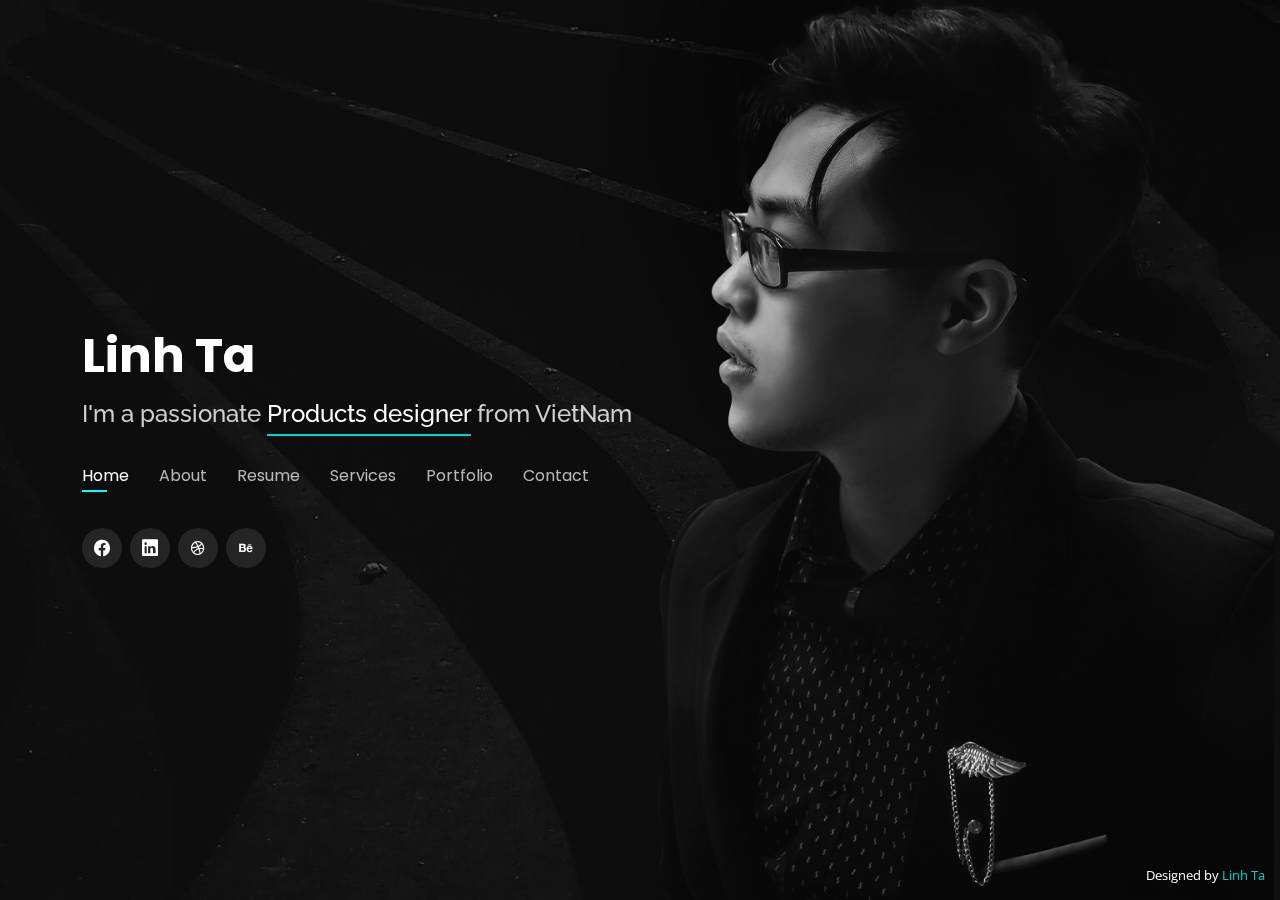
<file: index.html>
<!DOCTYPE html>
<html lang="en">

<head>
  <meta charset="utf-8">
  <meta content="width=device-width, initial-scale=1.0" name="viewport">

  <title>LINH TA</title>
  <meta content="" name="description">
  <meta content="" name="keywords">

  <!-- Favicons -->
  <link href="assets/img/favicon.png" rel="icon">
  <link href="assets/img/apple-touch-icon.png" rel="apple-touch-icon">

  <!-- Google Fonts -->
  <link href="https://fonts.googleapis.com/css?family=Open+Sans:300,300i,400,400i,600,600i,700,700i|Raleway:300,300i,400,400i,500,500i,600,600i,700,700i|Poppins:300,300i,400,400i,500,500i,600,600i,700,700i" rel="stylesheet">

  <!-- Vendor CSS Files -->
  <link href="assets/vendor/bootstrap/css/bootstrap.min.css" rel="stylesheet">
  <link href="assets/vendor/bootstrap-icons/bootstrap-icons.css" rel="stylesheet">
  <link href="assets/vendor/boxicons/css/boxicons.min.css" rel="stylesheet">
  <link href="assets/vendor/glightbox/css/glightbox.min.css" rel="stylesheet">
  <link href="assets/vendor/remixicon/remixicon.css" rel="stylesheet">
  <link href="assets/vendor/swiper/swiper-bundle.min.css" rel="stylesheet">
	<!-- Welcome to LinhTa's Website-->

  <!--  Main CSS File -->
  <link href="assets/css/style.css" rel="stylesheet">
</head>

<body>

  <!-- ======= Header ======= -->
  <header id="header">
    <div class="container">

      <h1><a href="index.html">Linh Ta</a></h1>
      <!-- Uncomment below if you prefer to use an image logo -->
      <!-- <a href="index.html" class="mr-auto"><img src="assets/img/logo.png" alt="" class="img-fluid"></a> -->
      <h2>I'm a passionate <span>Products designer</span> from VietNam</h2>

      <nav id="navbar" class="navbar">
        <ul>
          <li><a class="nav-link active" href="#header">Home</a></li>
          <li><a class="nav-link" href="#about">About</a></li>
          <li><a class="nav-link" href="#resume">Resume</a></li>
          <li><a class="nav-link" href="#services">Services</a></li>
          <li><a class="nav-link" href="#portfolio">Portfolio</a></li>
          <li><a class="nav-link" href="#contact">Contact</a></li>
        </ul>
        <i class="bi bi-list mobile-nav-toggle"></i>
      </nav><!-- .navbar -->

      <div class="social-links">
        <a href="https://www.facebook.com/profile.php?id=100010198898287" class="facebook"><i class="bi bi-facebook"></i></a>
        <a href="https://www.linkedin.com/in/t%E1%BA%A1-linh-2b8285190/" class="linkedin"><i class="bi bi-linkedin"></i></a>
        <a href="https://dribbble.com/TLih" class="dribbble"><i class="bx bxl-dribbble"></i></a>
		    <a href="https://www.behance.net/tnglinht" class="behance"><i class="bx bxl-behance"></i></a>
      </div>

    </div>
  </header><!-- End Header -->

  <!-- ======= About Section ======= -->
  <section id="about" class="about">

    <!-- ======= About Me ======= -->
    <div class="about-me container">

      <div class="section-title">
        <h2>About</h2>
        <p>Learn more about me</p>
      </div>

      <div class="row">
        <div class="col-lg-4" data-aos="fade-right">
          <img src="assets/img/me.jpg" class="img-fluid" alt="">
        </div>
        <div class="col-lg-8 pt-4 pt-lg-0 content" data-aos="fade-left">
          <h3>UI/UX &amp; Graphic Designer</h3>
          <p class="fst-italic">
            Hi, I'm Linh Ta. Currently I am a Product Designer and Freelance UI Designer has more than 4 years of experience. Although, I had graduated in Automotive Engineering from Hanoi University of Science and Technology, my real passion is to experience and discover more beauty in life. Therefore I decided to pursue my passion in the field of design.
          </p>
          <div class="row">
            <div class="col-lg-6">
              <ul>
                <li><i class="bi bi-chevron-right"></i> <strong>Date Of Birth:</strong> <span>24 Jan, 1996</span></li>
                <li><i class="bi bi-chevron-right"></i> <strong>Website:</strong> <span>www.behance.net/tnglinht</span></li>
                <li><i class="bi bi-chevron-right"></i> <strong>Phone:</strong> <span>+84 339 592 746</span></li>
                <li><i class="bi bi-chevron-right"></i> <strong>City:</strong> <span>Ha Noi, Viet Nam</span></li>
              </ul>
            </div>
            <div class="col-lg-6">
              <ul>
                <li><i class="bi bi-chevron-right"></i> <strong>Gender:</strong> <span>Male</span></li>
                <li><i class="bi bi-chevron-right"></i> <strong>Degree:</strong> <span>Middle</span></li>
                <li><i class="bi bi-chevron-right"></i> <strong>Email:</strong> <span>tunglinhlinhtinh50@gmail.com</span></li>
                <li><i class="bi bi-chevron-right"></i> <strong>Freelance:</strong> <span>Available</span></li>
              </ul>
            </div>
          </div>
          <p>
            I used to work as a freelancer and participated in various large and small advertising agencies.
          </p>
        </div>
      </div>

    </div><!-- End About Me -->

    <!-- ======= Counts ======= -->
    <div class="counts container">

      <div class="row">

        <div class="col-lg-3 col-md-6">
          <div class="count-box">
            <i class="bi bi-emoji-smile"></i>
            <span data-purecounter-start="0" data-purecounter-end="86" data-purecounter-duration="1" class="purecounter"></span>
            <p>Happy Clients</p>
          </div>
        </div>

        <div class="col-lg-3 col-md-6 mt-5 mt-md-0">
          <div class="count-box">
            <i class="bi bi-journal-richtext"></i>
            <span data-purecounter-start="0" data-purecounter-end="126" data-purecounter-duration="1" class="purecounter"></span>
            <p>Projects</p>
          </div>
        </div>

        <div class="col-lg-3 col-md-6 mt-5 mt-lg-0">
          <div class="count-box">
            <i class="bi bi-headset"></i>
            <span data-purecounter-start="0" data-purecounter-end="853" data-purecounter-duration="1" class="purecounter"></span>
            <p>Hours Of Support</p>
          </div>
        </div>

        <div class="col-lg-3 col-md-6 mt-5 mt-lg-0">
          <div class="count-box">
            <i class="bi bi-award"></i>
            <span data-purecounter-start="0" data-purecounter-end="2" data-purecounter-duration="1" class="purecounter"></span>
            <p>Awards</p>
          </div>
        </div>

      </div>

    </div><!-- End Counts -->

    <!-- ======= Skills  ======= -->
    <div class="skills container">

      <div class="section-title">
        <h2>Skills</h2>
      </div>

      <div class="row skills-content">

        <div class="col-lg-6">

          <div class="progress">
            <span class="skill">PHOTOSHOP <i class="val">95%</i></span>
            <div class="progress-bar-wrap">
              <div class="progress-bar" role="progressbar" aria-valuenow="95" aria-valuemin="0" aria-valuemax="100"></div>
            </div>
          </div>

          <div class="progress">
            <span class="skill">ADOBE ILLUSTRATOR <i class="val">85%</i></span>
            <div class="progress-bar-wrap">
              <div class="progress-bar" role="progressbar" aria-valuenow="85" aria-valuemin="0" aria-valuemax="100"></div>
            </div>
          </div>

          <div class="progress">
            <span class="skill">DIGITAL PAINTING <i class="val">40%</i></span>
            <div class="progress-bar-wrap">
              <div class="progress-bar" role="progressbar" aria-valuenow="40" aria-valuemin="0" aria-valuemax="100"></div>
            </div>
          </div>
          <div class="progress">
            <span class="skill">FIGMA <i class="val">90%</i></span>
            <div class="progress-bar-wrap">
              <div class="progress-bar" role="progressbar" aria-valuenow="90" aria-valuemin="0" aria-valuemax="100"></div>
            </div>
          </div>
        </div>

        <div class="col-lg-6">

          <div class="progress">
            <span class="skill">HTML <i class="val">80%</i></span>
            <div class="progress-bar-wrap">
              <div class="progress-bar" role="progressbar" aria-valuenow="80" aria-valuemin="0" aria-valuemax="100"></div>
            </div>
          </div>

          <div class="progress">
            <span class="skill">CSS3 <i class="val">60%</i></span>
            <div class="progress-bar-wrap">
              <div class="progress-bar" role="progressbar" aria-valuenow="60" aria-valuemin="0" aria-valuemax="100"></div>
            </div>
          </div>

          <div class="progress">
            <span class="skill">JAVASCRIPT <i class="val">40%</i></span>
            <div class="progress-bar-wrap">
              <div class="progress-bar" role="progressbar" aria-valuenow="40" aria-valuemin="0" aria-valuemax="100"></div>
            </div>
          </div>
          <div class="progress">
            <span class="skill">LOGIC <i class="val">60%</i></span>
            <div class="progress-bar-wrap">
              <div class="progress-bar" role="progressbar" aria-valuenow="60" aria-valuemin="0" aria-valuemax="100"></div>
            </div>
          </div>
        </div>

      </div>

    </div><!-- End Skills -->

    <!-- ======= Interests ======= -->
    <div class="interests container">

      <div class="section-title">
        <h2>Interests</h2>
      </div>

      <div class="row">
        <div class="col-lg-3 col-md-4">
          <div class="icon-box">
            <i class="ri-store-line" style="color: #ffbb2c;"></i>
            <h3>Online Shopping</h3>
          </div>
        </div>
        <div class="col-lg-3 col-md-4 mt-4 mt-md-0">
          <div class="icon-box">
            <i class="ri-bar-chart-box-line" style="color: #5578ff;"></i>
            <h3>Stock</h3>
          </div>
        </div>
        <div class="col-lg-3 col-md-4 mt-4 mt-md-0">
          <div class="icon-box">
            <i class="ri-headphone-line" style="color: #e80368;"></i>
            <h3>Listen To Music</h3>
          </div>
        </div>
        <div class="col-lg-3 col-md-4 mt-4 mt-lg-0">
          <div class="icon-box">
            <i class="ri-book-open-line" style="color: #e361ff;"></i>
            <h3>Read Books</h3>
          </div>
        </div>
        <div class="col-lg-3 col-md-4 mt-4">
          <div class="icon-box">
            <i class="ri-camera-2-fill" style="color: #47aeff;"></i>
            <h3>Take A Photo</h3>
          </div>
        </div>
        <div class="col-lg-3 col-md-4 mt-4">
          <div class="icon-box">
            <i class="ri-tv-2-line" style="color: #ffa76e;"></i>
            <h3>Watch Movie</h3>
          </div>
        </div>
        <div class="col-lg-3 col-md-4 mt-4">
          <div class="icon-box">
            <i class="ri-brush-fill" style="color: #11dbcf;"></i>
            <h3>Painting</h3>
          </div>
        </div>
        <div class="col-lg-3 col-md-4 mt-4">
          <div class="icon-box">
            <i class="ri-gamepad-line" style="color: #4233ff;"></i>
            <h3>Game</h3>
          </div>
        </div>
        <div class="col-lg-3 col-md-4 mt-4">
          <div class="icon-box">
            <i class="ri-message-3-line" style="color: #b2904f;"></i>
            <h3>Chat</h3>
          </div>
        </div>
        <div class="col-lg-3 col-md-4 mt-4">
          <div class="icon-box">
            <i class="ri-suitcase-3-line" style="color: #b20969;"></i>
            <h3>Travel</h3>
          </div>
        </div>
        <div class="col-lg-3 col-md-4 mt-4">
          <div class="icon-box">
            <i class="ri-boxing-line" style="color: #ff5828;"></i>
            <h3>Boxing</h3>
          </div>
        </div>
        <div class="col-lg-3 col-md-4 mt-4">
          <div class="icon-box">
            <i class="ri-restaurant-line" style="color: #29cc61;"></i>
            <h3>Eat</h3>
          </div>
        </div>
      </div>

    </div><!-- End Interests -->

    <!-- ======= Testimonials ======= -->
    <div class="testimonials container">

      <div class="section-title">
        <h2>Testimonials</h2>
      </div>

      <div class="testimonials-slider swiper-container" data-aos="fade-up" data-aos-delay="100">
        <div class="swiper-wrapper">

          <div class="swiper-slide">
            <div class="testimonial-item">
              <p>
                <i class="bx bxs-quote-alt-left quote-icon-left"></i>
               He is a man of heart and very dedicated. In the process of working, he is always enthusiastic to give suggestions.
                <i class="bx bxs-quote-alt-right quote-icon-right"></i>
              </p>
              <img src="assets/img/testimonials/testimonials-1.jpg" class="testimonial-img" alt="">
              <h3>Chien Nguyen</h3>
              <h4>Engineer</h4>
            </div>
          </div><!-- End testimonial item -->

          <div class="swiper-slide">
            <div class="testimonial-item">
              <p>
                <i class="bx bxs-quote-alt-left quote-icon-left"></i>
                LinhTa is dedicated and creative, it would be great if we could work together again.
                <i class="bx bxs-quote-alt-right quote-icon-right"></i>
              </p>
              <img src="assets/img/testimonials/testimonials-2.jpg" class="testimonial-img" alt="">
              <h3>Linh Ngoc</h3>
              <h4>Designer</h4>
            </div>
          </div><!-- End testimonial item -->

          <div class="swiper-slide">
            <div class="testimonial-item">
              <p>
                <i class="bx bxs-quote-alt-left quote-icon-left"></i>
                A great brother, a great teacher, wish him more success.
                <i class="bx bxs-quote-alt-right quote-icon-right"></i>
              </p>
              <img src="assets/img/testimonials/testimonials-3.jpg" class="testimonial-img" alt="">
              <h3>Trinh Mai</h3>
              <h4>Store Owner</h4>
            </div>
          </div><!-- End testimonial item -->

          <div class="swiper-slide">
            <div class="testimonial-item">
              <p>
                <i class="bx bxs-quote-alt-left quote-icon-left"></i>
                It's surprising that we got to know each other a bit late, brother.
                <i class="bx bxs-quote-alt-right quote-icon-right"></i>
              </p>
              <img src="assets/img/testimonials/testimonials-4.jpg" class="testimonial-img" alt="">
              <h3>Hieu Kei</h3>
              <h4>Stylist</h4>
            </div>
          </div><!-- End testimonial item -->

          <div class="swiper-slide">
            <div class="testimonial-item">
              <p>
                <i class="bx bxs-quote-alt-left quote-icon-left"></i>
                No regrets working with you.
                <i class="bx bxs-quote-alt-right quote-icon-right"></i>
              </p>
              <img src="assets/img/testimonials/testimonials-5.jpg" class="testimonial-img" alt="">
              <h3>Nhat</h3>
              <h4>MC</h4>
            </div>
          </div><!-- End testimonial item -->

        </div>
        <div class="swiper-pagination"></div>
      </div>

      <div class="owl-carousel testimonials-carousel">

      </div>

    </div><!-- End Testimonials  -->

  </section><!-- End About Section -->

  <!-- ======= Resume Section ======= -->
  <section id="resume" class="resume">
    <div class="container">

      <div class="section-title">
        <h2>Resume</h2>
        <p>Check My Resume</p>
      </div>

      <div class="row">
        <div class="col-lg-6">
          <h3 class="resume-title">Sumary</h3>
          <div class="resume-item pb-0">
            <h4>Linh Ta</h4>
            <p><em>Creative and deadline-driven UI/UX designer with over 4 years of experience designing and developing user-centric digital/print marketing materials from initial concept to final, polished deliverable.</em></p>
            <p>
            <ul>
              <li>358 Bui Xuong Trach, Khuong Dinh, Ha Noi, Viet Nam</li>
              <li>(+84) 339-59-2746</li>
              <li>tunglinhlinhtinh50@gmail.com</li>
            </ul>
            </p>
          </div>

          <h3 class="resume-title">Education</h3>
          <div class="resume-item">
            <h4>Luong The Vinh High School</h4>
            <h5>2011 - 2014</h5>
            <p><em>Natural Science Division</em></p>
            <p>With 3 years of gifted class at the top schools in Hanoi, it has trained me to have good logical thinking. Self-directed learning skills</p>
          </div>
          <div class="resume-item">
            <h4>Hanoi University of Science and Technology</h4>
            <h5>2015 - 2020</h5>
            <p><em>Institute of Dynamic Mechanics</em></p>
            <p>The process of studying at a top university in the country has trained more logic and self-study spirit, along with the knowledge base of many fields, independence in work.</p>
          </div>
          <div class="resume-item">
            <h4>Uxcel</h4>
            <h5>2020</h5>
            <p><em>UX/UI Design Foundations</em></p>
            <p>Building a solid foundation for your UX/UI design knowledge is vital to your design learning journey. Whether you’re just getting started or have years of experience, ensuring that you correctly understand key design concepts is crucial. From color theory and typography to design principles and workflow, UX/UI Design Foundations will give you a solid knowledge base for the rest of your career.

            </p>
          </div>
          <div class="resume-item">
            <h4>California Institute of the Arts</h4>
            <h5>2021</h5>
            <p><em>Visual Elements of User Interface Design</em></p>
            <p>This design-centric course examines the broad question of what an interface is and what role a designer plays in creating a user interface. Learning how to design and articulate meaning using color, type, and imagery is essential to making interfaces function clearly and seamlessly. Through a series of lectures and visual exercises, you will focus on the many individual elements and components that make up the skillset of an interface designer. By the end of this course, you will be able to describe the key formal elements of clear, consistent, and intuitive UI design, and apply your learned skills to the design of a static screen-based interface.

            </p>
          </div>
          <div class="resume-item">
            <h4>Google Certificate: Foundations of User Experience (UX) Design</h4>
            <h5>2021</h5>
            <p><em>Visual Elements of User Interface Design</em></p>
            <p>User experience (UX) designers focus on the experience that users have while using products like websites, apps, and physical objects. UX designers make those everyday interactions useful, enjoyable, and accessible. In the first part of this course, you'll be introduced to the world of UX and the factors that contribute to great user experience design. You'll understand the job of a UX designer and teams that UX designers often work with. You’ll also get to know more about the expectations of the Google UX Design Certificate. Learning Objectives Identify and compare disciplines within UX Identify the factors that contribute to great user experience design Review common job responsibilities of entry-level UX designers Review teams that UX designers often work with Explain how UX design jobs are influenced by company size and industry Explore job opportunities available upon completion of this program Define the field of UX and explain its importance for consumers and businesses

            </p>
          </div>
          <div class="resume-item">
            <h4>Google Certificate: Start the UX Design Process: Empathize, Define, and Ideate</h4>
            <h5>2022</h5>
            <p><em>Visual Elements of User Interface Design</em></p>
            <p>Certificate, Get ready to begin the design process for a new portfolio project: a mobile app! This part of the course will focus on empathizing with users, which is the first phase of the design process. You’ll think through the needs of your potential users to build empathy maps and create personas. These hands-on activities will help you understand user perspectives and pain points. Learning Objectives Complete an empathy exercise to understand users Build an empathy map Explain user pain points Create personas

            </p>
          </div>
        </div>
        <div class="col-lg-6">
          <h3 class="resume-title">Professional Experience</h3>
          <div class="resume-item">
            <h4>Senior Product Designer</h4>
            <h5>01/2023 - Present</h5>
            <p><em>TopCV </em></p>
            <p>
            <ul>
              <li>Building and design SRP system.</li>
              <li>Collaborate with the team to build the design system and develop the TopCV application</li>
              <li>participate in supporting the design of the SHiring system. </li>
              <li>Support the team in terms of expertise</li>
            </ul>
            </p>
          </div>
          <div class="resume-item">
            <h4>Senior UX.UI Designer - Freelance</h4>
            <h5>08/2022 - Present</h5>
            <p><em>VNEXT Global Tech </em></p>
            <p>
            <ul>
              <li>Design Ecospace emission management system with customer Hitaichi.</li>
              <li>Design internal app name: Mglobal allows to manage the employee's working hours.</li>
              <li>Design internal web for VNEXT Global. </li>
              <li>Organize training for Junior level staff</li>
            </ul>
            </p>
          </div>
          <div class="resume-item">
            <h4>Product Designer/ UX.UI Leader</h4>
            <h5>09/2021 - 07/2022</h5>
            <p><em>Savis Tech Gr. </em></p>
            <p>
            <ul>
              <li>Design products according to the UX process, masterly apply the methods of Research, CJ, User story mapping, JTBD, ... to analyze the user experience.</li>
              <li>Coaching Intern, Fresher, Junior UX.UI, creating a reading and writing culture, giving team development strategies</li>
              <li>Presenting and defending products to ministries and agencies directly under the central government </li>
              <li>Writing product UX process documents according to Agile</li>
              <li>Designing products for health, education, tourism, portals, television stations,... products for digital signature, OCR, eKYC,...</li>
              <li>Participating in projects with major partners such as: VTV, Ministry of Health, Hai Phong Department of Tourism, Bac Giang Province,...</li>
            </ul>
            </p>
          </div>
          <div class="resume-item">
            <h4>UX/UI Designer</h4>
            <h5>04/2021 - 09/2021</h5>
            <p><em>Tokenize Xchange </em></p>
            <p>
            <ul>
              <li>Research on blockchain application user experience</li>
              <li>Brainstorm, design, and develop new features that will be used and loved by our fast growing user base. </li>
              <li>Constantly improve our product’s UI and UX to achieve our ambitious growth targets on mobile and desktop space. .</li>
              <li>Mobile UI and Interaction Design</li>
            </ul>
            </p>
          </div>
          <div class="resume-item">
            <h4>Middle Graphic Design & Junior UI Design</h4>
            <h5>2020 - Present</h5>
            <p><em>Odessa . Fashion Co., Ltd. </em></p>
            <p>
            <ul>
              <li>Take full responsibility for the brand image for the company.</li>
              <li>Conceptualize and describe shooting concepts for fashion collections. </li>
              <li>Build company website interface.</li>
              <li>Participate in UI projects at home and abroad with other freelance teams.</li>
            </ul>
            </p>
          </div>
          <div class="resume-item">
            <h4>Graphic design specialist</h4>
            <h5>2018 - 2020</h5>
            <p><em>Freelance & Graphic Design at Ilika</em></p>
            <p>
            <ul>
              <li>Design wedding photo albums for studios</li>
              <li>Implement advertising campaigns on social networking channels such as Facebook, Zalo,...</li>
              <li>Plan a strategic image building for the brand.</li>
              <li>Support MKT team to content images, videos, ....</li>
            </ul>
            </p>
          </div>
        </div>
      </div>

    </div>
  </section><!-- End Resume Section -->

  <!-- ======= Services Section ======= -->
  <section id="services" class="services">
    <div class="container">

      <div class="section-title">
        <h2>Services</h2>
        <p>My Services</p>
      </div>

      <div class="row">
        <div class="col-lg-4 col-md-6 d-flex align-items-stretch">
          <div class="icon-box">
            <div class="icon"><i class="bx bxl-dribbble"></i></div>
            <h4><a href="">Logo Design</a></h4>
            <p>I will design logo and brand identity products at the best price for you</p>
          </div>
        </div>

        <div class="col-lg-4 col-md-6 d-flex align-items-stretch mt-4 mt-md-0">
          <div class="icon-box">
            <div class="icon"><i class="bx bx-photo-album"></i></div>
            <h4><a href="">Photoshop Manipulation</a></h4>
            <p>I will create your photos with your ideas or mine for the best priceu</p>
          </div>
        </div>

        <div class="col-lg-4 col-md-6 d-flex align-items-stretch mt-4 mt-lg-0">
          <div class="icon-box">
            <div class="icon"><i class="bx bxs-layer-plus" ></i></div>
            <h4><a href="">Graphic Design</a></h4>
            <p>I will design cover, banner, standee,... with best price for you</p>
          </div>
        </div>

        <div class="col-lg-4 col-md-6 d-flex align-items-stretch mt-4">
          <div class="icon-box">
            <div class="icon"><i class="bx bx-laptop" ></i></div>
            <h4><a href="">UI/UX Design</a></h4>
            <p>I will design web interface, app for you with the best price for you</p>
          </div>
        </div>

        <div class="col-lg-4 col-md-6 d-flex align-items-stretch mt-4">
          <div class="icon-box">
            <div class="icon"><i class="bx bx-camera" ></i></div>
            <h4><a href="">Photo & Film</a></h4>
            <p>Yes, I also accept filming and photography with the best price for you</p>
          </div>
        </div>

        <div class="col-lg-4 col-md-6 d-flex align-items-stretch mt-4">
          <div class="icon-box">
            <div class="icon"><i class="bx bx-chat" ></i></div>
            <h4><a href="">Chat</a></h4>
            <p>And if you really need it, I'm also ready to listen to you, my core is customer centric</p>
          </div>
        </div>

      </div>

    </div>
  </section><!-- End Services Section -->

  <!-- ======= Portfolio Section ======= -->
  <section id="portfolio" class="portfolio">
    <div class="container">

      <div class="section-title">
        <h2>Portfolio</h2>
        <p>My Works</p>
      </div>

      <div class="row">
        <div class="col-lg-12 d-flex justify-content-center">
          <ul id="portfolio-flters">
            <li data-filter="*" class="filter-active">All</li>
            <li data-filter=".filter-app">App</li>
            <li data-filter=".filter-web">Web</li>
          </ul>
        </div>
      </div>

      <div class="row portfolio-container">

        <div class="col-lg-4 col-md-6 portfolio-item filter-web filter-app">
          <div class="portfolio-wrap">
            <img src="assets/img 2/Prj 1.png" class="img-fluid" alt="">
            <div class="portfolio-info">
              <h4>Welling Web</h4>
              <p>Welling Web</p>
              <div class="portfolio-links">
                <a href="assets/img 2/Prj 1.png" data-gallery="portfolioGallery" class="portfolio-lightbox" title="Helling"><i class="bx bx-plus"></i></a>
                <a href="https://www.behance.net/gallery/158200169/Welling-Hospital-Web-App" data-gallery="portfolioDetailsGallery" data-glightbox="type: external" class="portfolio-details-lightbox" title="Portfolio Details"><i class="bx bx-link"></i></a>
              </div>
            </div>
          </div>
        </div>

        <div class="col-lg-4 col-md-6 portfolio-item filter-app">
          <div class="portfolio-wrap">
            <img src="assets/img 2/Prj 2.png" class="img-fluid" alt="">
            <div class="portfolio-info">
              <h4>NexChain</h4>
              <p>NexChain</p>
              <div class="portfolio-links">
                <a href="assets/img 2/Prj 2.png" data-gallery="portfolioGallery" class="portfolio-lightbox" title="Web 1"><i class="bx bx-plus"></i></a>
                <a href="https://www.behance.net/gallery/158272547/NexChain-App" data-gallery="portfolioDetailsGallery" data-glightbox="type: external" class="portfolio-details-lightbox" title="Portfolio Details"><i class="bx bx-link"></i></a>
              </div>
            </div>
          </div>
        </div>

        <div class="col-lg-4 col-md-6 portfolio-item filter-app">
          <div class="portfolio-wrap">
            <img src="assets/img 2/Prj 3.png" class="img-fluid" alt="">
            <div class="portfolio-info">
              <h4>Sonapook</h4>
              <p>Sonapook</p>
              <div class="portfolio-links">
                <a href="assets/img 2/Prj 3.png" data-gallery="portfolioGallery" class="portfolio-lightbox" title="App 2"><i class="bx bx-plus"></i></a>
                <a href="https://www.behance.net/gallery/158437653/App-Sonepook" data-gallery="portfolioDetailsGallery" data-glightbox="type: external" class="portfolio-details-lightbox" title="Portfolio Details"><i class="bx bx-link"></i></a>
              </div>
            </div>
          </div>
        </div>

        <div class="col-lg-4 col-md-6 portfolio-item filter-web">
          <div class="portfolio-wrap">
            <img src="assets/img 2/Prj 4.png" class="img-fluid" alt="">
            <div class="portfolio-info">
              <h4>TimSav</h4>
              <p>TimSav</p>
              <div class="portfolio-links">
                <a href="assets/img 2/Prj 4.png" data-gallery="portfolioGallery" class="portfolio-lightbox" title="Card 2"><i class="bx bx-plus"></i></a>
                <a href="https://www.behance.net/gallery/158491397/TimSav-Dashboard" data-gallery="portfolioDetailsGallery" data-glightbox="type: external" class="portfolio-details-lightbox" title="Portfolio Details"><i class="bx bx-link"></i></a>
              </div>
            </div>
          </div>
        </div>

        <div class="col-lg-4 col-md-6 portfolio-item filter-app">
          <div class="portfolio-wrap">
            <img src="assets/img 2/prj 5.png" class="img-fluid" alt="">
            <div class="portfolio-info">
              <h4>Ami App</h4>
              <p>Ami App</p>
              <div class="portfolio-links">
                <a href="assets/img 2/prj 5.png" data-gallery="portfolioGallery" class="portfolio-lightbox" title="Card 2"><i class="bx bx-plus"></i></a>
                <a href="https://www.behance.net/gallery/159121707/Task-Manager-Ami-App" data-gallery="portfolioDetailsGallery" data-glightbox="type: external" class="portfolio-details-lightbox" title="Portfolio Details"><i class="bx bx-link"></i></a>
              </div>
            </div>
          </div>
        </div>

      </div>

    </div>
  </section><!-- End Portfolio Section -->

  <!-- ======= Contact Section ======= -->
  <section id="contact" class="contact">
    <div class="container">

      <div class="section-title">
        <h2>Contact</h2>
        <p>Contact Me</p>
      </div>

      <div class="row mt-2">

        <div class="col-md-6 d-flex align-items-stretch">
          <div class="info-box">
            <i class="bx bx-map"></i>
            <h3>My Address</h3>
            <p>358 Bui Xuong Trach, Khuong Dinh, Ha Noi, Vietnam</p>
          </div>
        </div>

        <div class="col-md-6 mt-4 mt-md-0 d-flex align-items-stretch">
          <div class="info-box">
            <i class="bx bx-share-alt"></i>
            <h3>Social Profiles</h3>
            <div class="social-links">
              <a href="https://mobile.twitter.com/tunglinh241" class="twitter"><i class="bi bi-twitter"></i></a>
              <a href="https://www.facebook.com/profile.php?id=100010198898287" class="facebook"><i class="bi bi-facebook"></i></a>
              <a href="https://www.instagram.com/linhtinh24196/" class="instagram"><i class="bi bi-instagram"></i></a>
              <a href="#" class="google-plus"><i class="bi bi-skype"></i></a>
              <a href="https://www.linkedin.com/in/t%E1%BA%A1-linh-2b8285190/" class="linkedin"><i class="bi bi-linkedin"></i></a>
            </div>
          </div>
        </div>

        <div class="col-md-6 mt-4 d-flex align-items-stretch">
          <div class="info-box">
            <i class="bx bx-envelope"></i>
            <h3>Email Me</h3>
            <p>tunglinhlinhtinh50@gmail.com</p>
          </div>
        </div>
        <div class="col-md-6 mt-4 d-flex align-items-stretch">
          <div class="info-box">
            <i class="bx bx-phone-call"></i>
            <h3>Call Me</h3>
            <p>+84 339 592 746</p>
          </div>
        </div>
      </div>

      <!--<form action="forms/contact.php" method="post" role="form" class="php-email-form mt-4">
        <div class="row">
          <div class="col-md-6 form-group">
            <input type="text" name="name" class="form-control" id="name" placeholder="Your Name" required>
          </div>
          <div class="col-md-6 form-group mt-3 mt-md-0">
            <input type="email" class="form-control" name="email" id="email" placeholder="Your Email" required>
          </div>
        </div>
        <div class="form-group mt-3">
          <input type="text" class="form-control" name="subject" id="subject" placeholder="Subject" required>
        </div>
        <div class="form-group mt-3">
          <textarea class="form-control" name="message" rows="5" placeholder="Message" required></textarea>
        </div>
        <div class="my-3">
          <div class="loading">Loading</div>
          <div class="error-message"></div>
          <div class="sent-message">Your message has been sent. Thank you!</div>
        </div>
        <div class="text-center"><button type="submit">Send Message</button></div>
      </form>-->

    </div>
  </section><!-- End Contact Section -->

  <div class="credits">
    Designed by <a href="www.facebook.com/profile.php?id=100010198898287">Linh Ta</a>
  </div>

  <!-- Vendor JS Files -->
  <script src="assets/vendor/bootstrap/js/bootstrap.bundle.min.js"></script>
  <script src="assets/vendor/glightbox/js/glightbox.min.js"></script>
  <script src="assets/vendor/isotope-layout/isotope.pkgd.min.js"></script>
  <script src="assets/vendor/php-email-form/validate.js"></script>
  <script src="assets/vendor/purecounter/purecounter.js"></script>
  <script src="assets/vendor/swiper/swiper-bundle.min.js"></script>
  <script src="assets/vendor/waypoints/noframework.waypoints.js"></script>

  <!-- Main JS File -->
  <script src="assets/js/main.js"></script>

</body>

</html>
</file>
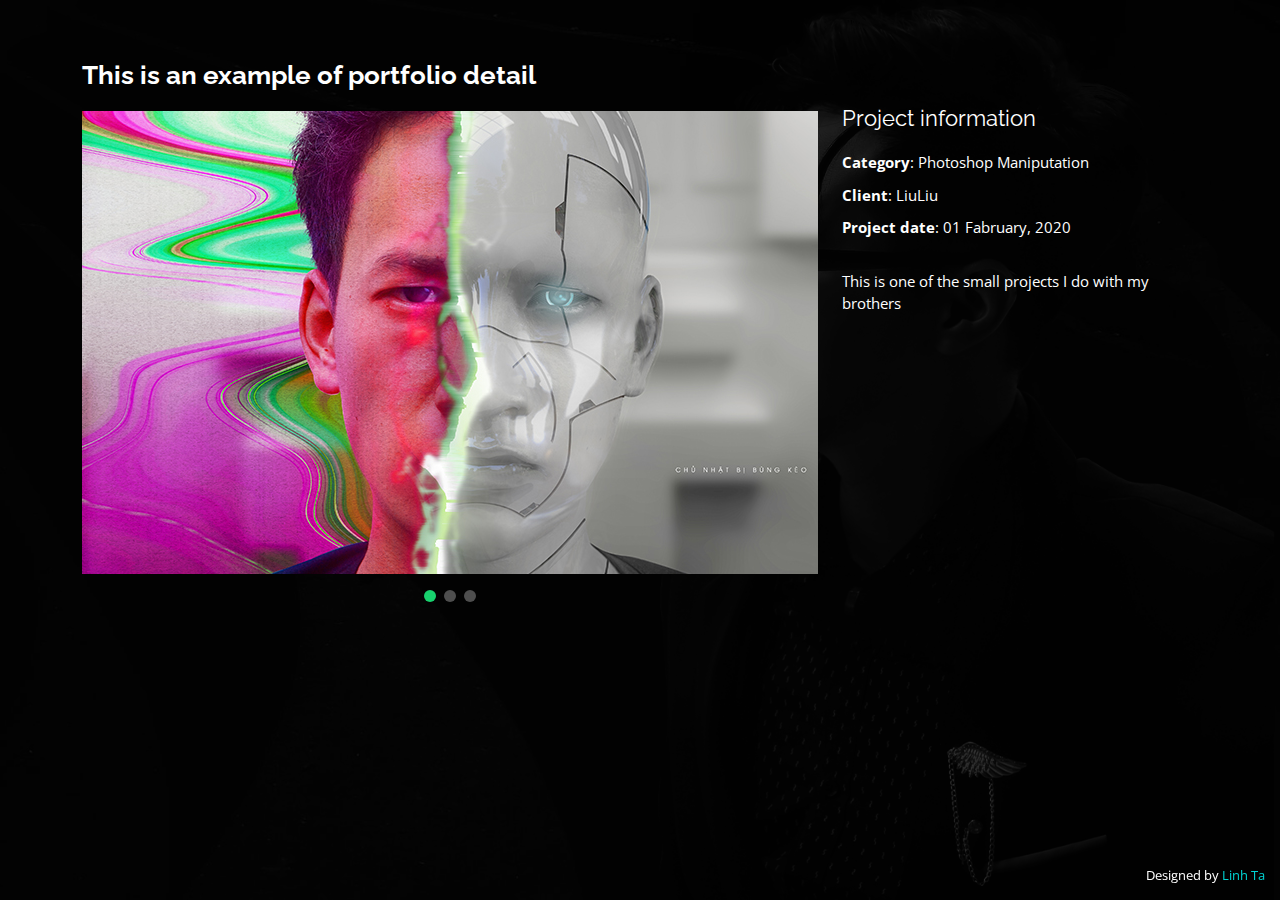
<file: portfolio-details.html>
<!DOCTYPE html>
<html lang="en">

<head>
  <meta charset="utf-8">
  <meta content="width=device-width, initial-scale=1.0" name="viewport">

  <title>Portfolio Details</title>
  <meta content="" name="description">
  <meta content="" name="keywords">

  <!-- Favicons -->
  <link href="assets/img/favicon.png" rel="icon">
  <link href="assets/img/apple-touch-icon.png" rel="apple-touch-icon">

  <!-- Google Fonts -->
  <link href="https://fonts.googleapis.com/css?family=Open+Sans:300,300i,400,400i,600,600i,700,700i|Raleway:300,300i,400,400i,500,500i,600,600i,700,700i|Poppins:300,300i,400,400i,500,500i,600,600i,700,700i" rel="stylesheet">

  <!-- Vendor CSS Files -->
  <link href="assets/vendor/bootstrap/css/bootstrap.min.css" rel="stylesheet">
  <link href="assets/vendor/bootstrap-icons/bootstrap-icons.css" rel="stylesheet">
  <link href="assets/vendor/boxicons/css/boxicons.min.css" rel="stylesheet">
  <link href="assets/vendor/glightbox/css/glightbox.min.css" rel="stylesheet">
  <link href="assets/vendor/remixicon/remixicon.css" rel="stylesheet">
  <link href="assets/vendor/swiper/swiper-bundle.min.css" rel="stylesheet">

  <!-- Template Main CSS File -->
  <link href="assets/css/style.css" rel="stylesheet">
</head>

<body>

  <main id="main">

    <!-- ======= Portfolio Details ======= -->
    <div id="portfolio-details" class="portfolio-details">
      <div class="container">

        <div class="row">

          <div class="col-lg-8">
            <h2 class="portfolio-title">This is an example of portfolio detail</h2>

            <div class="portfolio-details-slider swiper-container">
              <div class="swiper-wrapper align-items-center">

                <div class="swiper-slide">
                  <img src="assets/img/portfolio/portfolio-details-1.jpg" alt="">
                </div>

                <div class="swiper-slide">
                  <img src="assets/img/portfolio/portfolio-details-2.jpg" alt="">
                </div>

                <div class="swiper-slide">
                  <img src="assets/img/portfolio/portfolio-details-3.jpg" alt="">
                </div>

              </div>
              <div class="swiper-pagination"></div>
            </div>

          </div>

          <div class="col-lg-4 portfolio-info">
            <h3>Project information</h3>
            <ul>
              <li><strong>Category</strong>: Photoshop Maniputation</li>
              <li><strong>Client</strong>: LiuLiu</li>
              <li><strong>Project date</strong>: 01 Fabruary, 2020</li>
              
            </ul>

            <p>
             This is one of the small projects I do with my brothers
            </p>
          </div>

        </div>

      </div>
    </div><!-- End Portfolio Details -->

  </main><!-- End #main -->

  <div class="credits">
   
    Designed by <a href="https://www.facebook.com/profile.php?id=100010198898287">Linh Ta</a>
  </div>

  <!-- Vendor JS Files -->
  <script src="assets/vendor/bootstrap/js/bootstrap.bundle.min.js"></script>
  <script src="assets/vendor/glightbox/js/glightbox.min.js"></script>
  <script src="assets/vendor/isotope-layout/isotope.pkgd.min.js"></script>
  <script src="assets/vendor/php-email-form/validate.js"></script>
  <script src="assets/vendor/purecounter/purecounter.js"></script>
  <script src="assets/vendor/swiper/swiper-bundle.min.js"></script>
  <script src="assets/vendor/waypoints/noframework.waypoints.js"></script>

  <!--  Main JS File -->
  <script src="assets/js/main.js"></script>

</body>

</html>
</file>
<file: assets/css/style.css>
body {
  font-family: "Open Sans", sans-serif;
  background-color: #040404;
  color: #fff;
  position: relative;
  background: transparent;
}

body::before {
  content: "";
  position: fixed;
  background: #040404 url("../img/bg.jpg") top right no-repeat;
  background-size: cover;
  left: 0;
  right: 0;
  top: 0;
  height: 100vh;
  z-index: -1;
}

@media (min-width: 1024px) {
  body::before {
    background-attachment: fixed;
  }
}

a {
  color: #18d26e;
  text-decoration: none;
}

a:hover {
  color: #03FFFF;
  text-decoration: none;
}

h1, h2, h3, h4, h5, h6 {
  font-family: "Raleway", sans-serif;
}

/*--------------------------------------------------------------
# Header
--------------------------------------------------------------*/
#header {
  transition: ease-in-out 0.3s;
  position: relative;
  height: 100vh;
  display: flex;
  align-items: center;
  z-index: 997;
  overflow-y: auto;
}

#header * {
  transition: ease-in-out 0.3s;
}

#header h1 {
  font-size: 48px;
  margin: 0;
  padding: 0;
  line-height: 1;
  font-weight: 700;
  font-family: "Poppins", sans-serif;
}

#header h1 a, #header h1 a:hover {
  color: #fff;
  line-height: 1;
  display: inline-block;
}

#header h2 {
  font-size: 24px;
  margin-top: 20px;
  color: rgba(255, 255, 255, 0.8);
}

#header h2 span {
  color: #fff;
  border-bottom: 2px solid #00D2D2;
  padding-bottom: 6px;
}

#header img {
  padding: 0;
  margin: 0;
}

#header .social-links {
  margin-top: 40px;
  display: flex;
}

#header .social-links a {
  font-size: 16px;
  display: flex;
  justify-content: center;
  align-items: center;
  background: rgba(255, 255, 255, 0.1);
  color: #fff;
  line-height: 1;
  margin-right: 8px;
  border-radius: 50%;
  width: 40px;
  height: 40px;
}

#header .social-links a:hover {
  background: #03FFFF;
}

@media (max-width: 992px) {
  #header h1 {
    font-size: 36px;
  }
  #header h2 {
    font-size: 20px;
    line-height: 30px;
  }
  #header .social-links {
    margin-top: 15px;
  }
  #header .container {
    display: flex;
    flex-direction: column;
    align-items: center;
  }
}

/* Header Top */
#header.header-top {
  height: 80px;
  position: fixed;
  left: 0;
  top: 0;
  right: 0;
  background: rgba(0, 0, 0, 0.9);
}

#header.header-top .social-links, #header.header-top h2 {
  display: none;
}

#header.header-top h1 {
  margin-right: auto;
  font-size: 36px;
}

#header.header-top .container {
  display: flex;
  align-items: center;
}

#header.header-top .navbar {
  margin: 0;
}

@media (max-width: 768px) {
  #header.header-top {
    height: 60px;
  }
  #header.header-top h1 {
    font-size: 26px;
  }
}

/*--------------------------------------------------------------
# Navigation Menu
--------------------------------------------------------------*/
/**
* Desktop Navigation 
*/
.navbar {
  padding: 0;
  margin-top: 35px;
}

.navbar ul {
  margin: 0;
  padding: 0;
  display: flex;
  list-style: none;
  align-items: center;
}

.navbar li {
  position: relative;
}

.navbar li + li {
  margin-left: 30px;
}

.navbar a, .navbar a:focus {
  display: flex;
  align-items: center;
  justify-content: space-between;
  padding: 0;
  font-family: "Poppins", sans-serif;
  font-size: 16px;
  font-weight: 400;
  color: rgba(255, 255, 255, 0.7);
  white-space: nowrap;
  transition: 0.3s;
}

.navbar a i, .navbar a:focus i {
  font-size: 12px;
  line-height: 0;
  margin-left: 5px;
}

.navbar a:before {
  content: "";
  position: absolute;
  width: 0;
  height: 2px;
  bottom: -4px;
  left: 0;
  background-color: #03FFFF;
  visibility: hidden;
  width: 0px;
  transition: all 0.3s ease-in-out 0s;
}

.navbar a:hover:before, .navbar li:hover > a:before, .navbar .active:before {
  visibility: visible;
  width: 25px;
}

.navbar a:hover, .navbar .active, .navbar .active:focus, .navbar li:hover > a {
  color: #fff;
}

/**
* Mobile Navigation 
*/
.mobile-nav-toggle {
  color: #fff;
  font-size: 28px;
  cursor: pointer;
  display: none;
  line-height: 0;
  transition: 0.5s;
  position: fixed;
  right: 15px;
  top: 15px;
}

@media (max-width: 991px) {
  .mobile-nav-toggle {
    display: block;
  }
  .navbar ul {
    display: none;
  }
}

.navbar-mobile {
  position: fixed;
  overflow: hidden;
  top: 0;
  right: 0;
  left: 0;
  bottom: 0;
  background: rgba(0, 0, 0, 0.9);
  transition: 0.3s;
  z-index: 999;
  margin-top: 0;
}

.navbar-mobile .mobile-nav-toggle {
  position: absolute;
  top: 15px;
  right: 15px;
}

.navbar-mobile ul {
  display: block;
  position: absolute;
  top: 55px;
  right: 15px;
  bottom: 45px;
  left: 15px;
  padding: 10px 0;
  overflow-y: auto;
  transition: 0.3s;
  border: 2px solid rgba(255, 255, 255, 0.2);
}

.navbar-mobile li {
  padding: 12px 20px;
}

.navbar-mobile li + li {
  margin: 0;
}

.navbar-mobile a {
  font-size: 16px;
  position: relative;
}

/*--------------------------------------------------------------
# Sections General
--------------------------------------------------------------*/
section {
  overflow: hidden;
  position: absolute;
  width: 100%;
  top: 140px;
  bottom: 100%;
  opacity: 0;
  transition: ease-in-out 0.4s;
  z-index: 2;
}

section.section-show {
  top: 100px;
  bottom: auto;
  opacity: 1;
  padding-bottom: 45px;
}

section .container {
  background: rgba(0, 0, 0, 0.9);
  padding: 30px;
}

@media (max-width: 768px) {
  section {
    top: 120px;
  }
  section.section-show {
    top: 80px;
  }
}

.section-title h2 {
  font-size: 14px;
  font-weight: 500;
  padding: 0;
  line-height: 1px;
  margin: 0 0 20px 0;
  letter-spacing: 2px;
  text-transform: uppercase;
  color: #aaaaaa;
  font-family: "Poppins", sans-serif;
}

.section-title h2::after {
  content: "";
  width: 120px;
  height: 1px;
  display: inline-block;
  background: #00D2D2;
  margin: 4px 10px;
}

.section-title p {
  margin: 0;
  margin: -15px 0 15px 0;
  font-size: 36px;
  font-weight: 700;
  text-transform: uppercase;
  font-family: "Poppins", sans-serif;
  color: #fff;
}

/*--------------------------------------------------------------
# About
--------------------------------------------------------------*/
.about-me .content h3 {
  font-weight: 700;
  font-size: 26px;
  color: #03FFFF;
}

.about-me .content ul {
  list-style: none;
  padding: 0;
}

.about-me .content ul li {
  margin-bottom: 20px;
  display: flex;
  align-items: center;
}

.about-me .content ul strong {
  margin-right: 10px;
}

.about-me .content ul i {
  font-size: 16px;
  margin-right: 5px;
  color: #03FFFF;
  line-height: 0;
}

.about-me .content p:last-child {
  margin-bottom: 0;
}

/*--------------------------------------------------------------
# Counts
--------------------------------------------------------------*/
.counts {
  padding: 70px 0 60px;
}

.counts .count-box {
  padding: 30px 30px 25px 30px;
  width: 100%;
  position: relative;
  text-align: center;
  background: rgba(255, 255, 255, 0.08);
}

.counts .count-box i {
  position: absolute;
  top: -25px;
  left: 50%;
  transform: translateX(-50%);
  font-size: 24px;
  background: rgba(255, 255, 255, 0.1);
  padding: 12px;
  color: #00D2D2;
  border-radius: 50px;
  line-height: 0;
}

.counts .count-box span {
  font-size: 36px;
  display: block;
  font-weight: 600;
  color: #fff;
}

.counts .count-box p {
  padding: 0;
  margin: 0;
  font-family: "Raleway", sans-serif;
  font-size: 14px;
}

/*--------------------------------------------------------------
# Skills
--------------------------------------------------------------*/
.skills .progress {
  height: 60px;
  display: block;
  background: none;
  border-radius: 0;
}

.skills .progress .skill {
  padding: 10px 0;
  margin: 0;
  text-transform: uppercase;
  display: block;
  font-weight: 600;
  font-family: "Poppins", sans-serif;
  color: #fff;
}

.skills .progress .skill .val {
  float: right;
  font-style: normal;
}

.skills .progress-bar-wrap {
  background: rgba(255, 255, 255, 0.2);
}

.skills .progress-bar {
  width: 1px;
  height: 10px;
  transition: .9s;
  background-color: #03FFFF;
}

/*--------------------------------------------------------------
# Interests
--------------------------------------------------------------*/
.interests .icon-box {
  display: flex;
  align-items: center;
  padding: 20px;
  background: rgba(255, 255, 255, 0.08);
  transition: ease-in-out 0.3s;
}

.interests .icon-box i {
  font-size: 32px;
  padding-right: 10px;
  line-height: 1;
}

.interests .icon-box h3 {
  font-weight: 700;
  margin: 0;
  padding: 0;
  line-height: 1;
  font-size: 16px;
  color: #fff;
}

.interests .icon-box:hover {
  background: rgba(255, 255, 255, 0.12);
}

/*--------------------------------------------------------------
# Testimonials
--------------------------------------------------------------*/
.testimonials .testimonial-item {
  box-sizing: content-box;
  min-height: 320px;
}

.testimonials .testimonial-item .testimonial-img {
  width: 90px;
  border-radius: 50%;
  margin: -40px 0 0 40px;
  position: relative;
  z-index: 2;
  border: 6px solid rgba(255, 255, 255, 0.12);
}

.testimonials .testimonial-item h3 {
  font-size: 18px;
  font-weight: bold;
  margin: 10px 0 5px 45px;
  color: #fff;
}

.testimonials .testimonial-item h4 {
  font-size: 14px;
  color: #999;
  margin: 0 0 0 45px;
}

.testimonials .testimonial-item .quote-icon-left, .testimonials .testimonial-item .quote-icon-right {
  color: rgba(255, 255, 255, 0.25);
  font-size: 26px;
}

.testimonials .testimonial-item .quote-icon-left {
  display: inline-block;
  left: -5px;
  position: relative;
}

.testimonials .testimonial-item .quote-icon-right {
  display: inline-block;
  right: -5px;
  position: relative;
  top: 10px;
}

.testimonials .testimonial-item p {
  font-style: italic;
  margin: 0 15px 0 15px;
  padding: 20px 20px 60px 20px;
  background: rgba(255, 255, 255, 0.1);
  position: relative;
  border-radius: 6px;
  position: relative;
  z-index: 1;
}

.testimonials .swiper-pagination {
  margin-top: 20px;
  position: relative;
}

.testimonials .swiper-pagination .swiper-pagination-bullet {
  width: 12px;
  height: 12px;
  opacity: 1;
  background-color: rgba(255, 255, 255, 0.3);
}

.testimonials .swiper-pagination .swiper-pagination-bullet-active {
  background-color: #03FFFF;
}

/*--------------------------------------------------------------
# Resume
--------------------------------------------------------------*/
.resume .resume-title {
  font-size: 26px;
  font-weight: 700;
  margin-top: 20px;
  margin-bottom: 20px;
  color: #fff;
}

.resume .resume-item {
  padding: 0 0 20px 20px;
  margin-top: -2px;
  border-left: 2px solid rgba(255, 255, 255, 0.2);
  position: relative;
}

.resume .resume-item h4 {
  line-height: 18px;
  font-size: 18px;
  font-weight: 600;
  text-transform: uppercase;
  font-family: "Poppins", sans-serif;
  color: #03FFFF;
  margin-bottom: 10px;
}

.resume .resume-item h5 {
  font-size: 16px;
  background: rgba(255, 255, 255, 0.15);
  padding: 5px 15px;
  display: inline-block;
  font-weight: 600;
  margin-bottom: 10px;
}

.resume .resume-item ul {
  padding-left: 20px;
}

.resume .resume-item ul li {
  padding-bottom: 10px;
}

.resume .resume-item:last-child {
  padding-bottom: 0;
}

.resume .resume-item::before {
  content: "";
  position: absolute;
  width: 16px;
  height: 16px;
  border-radius: 50px;
  left: -9px;
  top: 0;
  background: #026262;
  border: 2px solid #03FFFF;
}

/*--------------------------------------------------------------
# Services
--------------------------------------------------------------*/
.services .icon-box {
  text-align: center;
  background: rgba(204, 204, 204, 0.1);
  padding: 80px 20px;
  transition: all ease-in-out 0.3s;
}

.services .icon-box .icon {
  margin: 0 auto;
  width: 64px;
  height: 64px;
  background: #00D2D2;
  border-radius: 5px;
  transition: all .3s ease-out 0s;
  display: flex;
  align-items: center;
  justify-content: center;
  margin-bottom: 20px;
  transform-style: preserve-3d;
}

.services .icon-box .icon i {
  color: #fff;
  font-size: 28px;
}

.services .icon-box .icon::before {
  position: absolute;
  content: '';
  left: -8px;
  top: -8px;
  height: 100%;
  width: 100%;
  background: rgba(255, 255, 255, 0.15);
  border-radius: 5px;
  transition: all .3s ease-out 0s;
  transform: translateZ(-1px);
}

.services .icon-box h4 {
  font-weight: 700;
  margin-bottom: 15px;
  font-size: 24px;
}

.services .icon-box h4 a {
  color: #fff;
}

.services .icon-box p {
  line-height: 24px;
  font-size: 14px;
  margin-bottom: 0;
}

.services .icon-box:hover {
  background: #00D2D2;
  border-color: #03FFFF;
}

.services .icon-box:hover .icon {
  background: #fff;
}

.services .icon-box:hover .icon i {
  color: #03FFFF;
}

.services .icon-box:hover .icon::before {
  background: #009797;
}

.services .icon-box:hover h4 a, .services .icon-box:hover p {
  color: #fff;
}

/*--------------------------------------------------------------
# Portfolio
--------------------------------------------------------------*/
.portfolio .portfolio-item {
  margin-bottom: 30px;
}

.portfolio #portfolio-flters {
  padding: 0;
  margin: 0 auto 15px auto;
  list-style: none;
  text-align: center;
  border-radius: 50px;
  padding: 2px 15px;
}

.portfolio #portfolio-flters li {
  cursor: pointer;
  display: inline-block;
  padding: 8px 16px 10px 16px;
  font-size: 14px;
  font-weight: 600;
  line-height: 1;
  text-transform: uppercase;
  color: #fff;
  background: rgba(255, 255, 255, 0.1);
  margin: 0 3px 10px 3px;
  transition: all 0.3s ease-in-out;
  border-radius: 4px;
}

.portfolio #portfolio-flters li:hover, .portfolio #portfolio-flters li.filter-active {
  background: #00D2D2;
}

.portfolio #portfolio-flters li:last-child {
  margin-right: 0;
}

.portfolio .portfolio-wrap {
  transition: 0.3s;
  position: relative;
  overflow: hidden;
  z-index: 1;
  background: rgba(0, 0, 0, 0.6);
}

.portfolio .portfolio-wrap::before {
  content: "";
  background: rgba(0, 0, 0, 0.6);
  position: absolute;
  left: 30px;
  right: 30px;
  top: 30px;
  bottom: 30px;
  transition: all ease-in-out 0.3s;
  z-index: 2;
  opacity: 0;
}

.portfolio .portfolio-wrap .portfolio-info {
  opacity: 0;
  position: absolute;
  top: 0;
  left: 0;
  right: 0;
  bottom: 0;
  text-align: center;
  z-index: 3;
  transition: all ease-in-out 0.3s;
  display: flex;
  flex-direction: column;
  justify-content: center;
  align-items: center;
}

.portfolio .portfolio-wrap .portfolio-info::before {
  display: block;
  content: "";
  width: 48px;
  height: 48px;
  position: absolute;
  top: 35px;
  left: 35px;
  border-top: 3px solid #fff;
  border-left: 3px solid #fff;
  transition: all 0.5s ease 0s;
  z-index: 9994;
}

.portfolio .portfolio-wrap .portfolio-info::after {
  display: block;
  content: "";
  width: 48px;
  height: 48px;
  position: absolute;
  bottom: 35px;
  right: 35px;
  border-bottom: 3px solid #fff;
  border-right: 3px solid #fff;
  transition: all 0.5s ease 0s;
  z-index: 9994;
}

.portfolio .portfolio-wrap .portfolio-info h4 {
  font-size: 20px;
  color: #fff;
  font-weight: 600;
}

.portfolio .portfolio-wrap .portfolio-info p {
  color: #ffffff;
  font-size: 14px;
  text-transform: uppercase;
  padding: 0;
  margin: 0;
}

.portfolio .portfolio-wrap .portfolio-links {
  text-align: center;
  z-index: 4;
}

.portfolio .portfolio-wrap .portfolio-links a {
  color: #fff;
  margin: 0 2px;
  font-size: 28px;
  display: inline-block;
  transition: 0.3s;
}

.portfolio .portfolio-wrap .portfolio-links a:hover {
  color: #63eda3;
}

.portfolio .portfolio-wrap:hover::before {
  top: 0;
  left: 0;
  right: 0;
  bottom: 0;
  opacity: 1;
}

.portfolio .portfolio-wrap:hover .portfolio-info {
  opacity: 1;
}

.portfolio .portfolio-wrap:hover .portfolio-info::before {
  top: 15px;
  left: 15px;
}

.portfolio .portfolio-wrap:hover .portfolio-info::after {
  bottom: 15px;
  right: 15px;
}

/*--------------------------------------------------------------
# Portfolio Details
--------------------------------------------------------------*/
.portfolio-details {
  padding-top: 40px;
  background: rgba(0, 0, 0, 0.8);
  position: fixed;
  left: 0;
  right: 0;
  top: 0;
  bottom: 0;
  overflow-y: auto;
}

.portfolio-details .container {
  padding-top: 20px;
  padding-bottom: 40px;
}

.portfolio-details .portfolio-title {
  font-size: 26px;
  font-weight: 700;
  margin-bottom: 20px;
}

.portfolio-details .portfolio-info {
  padding-top: 45px;
}

.portfolio-details .portfolio-info h3 {
  font-size: 22px;
  font-weight: 400;
  margin-bottom: 20px;
}

.portfolio-details .portfolio-info ul {
  list-style: none;
  padding: 0;
  font-size: 15px;
}

.portfolio-details .portfolio-info ul li + li {
  margin-top: 10px;
}

.portfolio-details .portfolio-info p {
  font-size: 15px;
  padding: 15px 0 0 0;
}

@media (max-width: 992px) {
  .portfolio-details .portfolio-info {
    padding-top: 20px;
  }
}

.portfolio-details .swiper-pagination {
  margin-top: 20px;
  position: relative;
}

.portfolio-details .swiper-pagination .swiper-pagination-bullet {
  width: 12px;
  height: 12px;
  opacity: 1;
  background-color: rgba(255, 255, 255, 0.3);
}

.portfolio-details .swiper-pagination .swiper-pagination-bullet-active {
  background-color: #18d26e;
}

/*--------------------------------------------------------------
# Contact
--------------------------------------------------------------*/
.contact .info-box {
  color: #444444;
  padding: 20px;
  width: 100%;
  background: rgba(255, 255, 255, 0.08);
}

.contact .info-box i.bx {
  font-size: 24px;
  color: #00D2D2;
  border-radius: 50%;
  padding: 14px;
  float: left;
  background: rgba(255, 255, 255, 0.1);
}

.contact .info-box h3 {
  font-size: 20px;
  color: rgba(255, 255, 255, 0.5);
  font-weight: 700;
  margin: 10px 0 8px 68px;
}

.contact .info-box p {
  padding: 0;
  color: #fff;
  line-height: 24px;
  font-size: 14px;
  margin: 0 0 0 68px;
}

.contact .info-box .social-links {
  margin: 5px 0 0 68px;
  display: flex;
}

.contact .info-box .social-links a {
  font-size: 18px;
  display: inline-block;
  color: #fff;
  line-height: 1;
  margin-right: 12px;
  transition: 0.3s;
}

.contact .info-box .social-links a:hover {
  color: #18d26e;
}

.contact .php-email-form {
  padding: 30px;
  background: rgba(255, 255, 255, 0.08);
}

.contact .php-email-form .error-message {
  display: none;
  background: rgba(255, 255, 255, 0.08);
  background: #ed3c0d;
  text-align: left;
  padding: 15px;
  font-weight: 600;
}

.contact .php-email-form .error-message br + br {
  margin-top: 25px;
}

.contact .php-email-form .sent-message {
  display: none;
  background: rgba(255, 255, 255, 0.08);
  background: #18d26e;
  text-align: center;
  padding: 15px;
  font-weight: 600;
}

.contact .php-email-form .loading {
  display: none;
  background: rgba(255, 255, 255, 0.08);
  text-align: center;
  padding: 15px;
}

.contact .php-email-form .loading:before {
  content: "";
  display: inline-block;
  border-radius: 50%;
  width: 24px;
  height: 24px;
  margin: 0 10px -6px 0;
  border: 3px solid #18d26e;
  border-top-color: #eee;
  -webkit-animation: animate-loading 1s linear infinite;
  animation: animate-loading 1s linear infinite;
}

.contact .php-email-form input, .contact .php-email-form textarea {
  border-radius: 0;
  box-shadow: none;
  font-size: 14px;
  background: rgba(255, 255, 255, 0.08);
  border: 0;
  transition: 0.3s;
  color: #fff;
}

.contact .php-email-form input:focus, .contact .php-email-form textarea:focus {
  background-color: rgba(255, 255, 255, 0.11);
}

.contact .php-email-form input::-webkit-input-placeholder, .contact .php-email-form textarea::-webkit-input-placeholder {
  color: rgba(255, 255, 255, 0.3);
  opacity: 1;
}

.contact .php-email-form input::-moz-placeholder, .contact .php-email-form textarea::-moz-placeholder {
  color: rgba(255, 255, 255, 0.3);
  opacity: 1;
}

.contact .php-email-form input::placeholder, .contact .php-email-form textarea::placeholder {
  color: rgba(255, 255, 255, 0.3);
  opacity: 1;
}

.contact .php-email-form input {
  padding: 10px 15px;
}

.contact .php-email-form textarea {
  padding: 12px 15px;
}

.contact .php-email-form button[type="submit"] {
  background: #00D2D2;
  border: 0;
  padding: 10px 30px;
  color: #fff;
  transition: 0.4s;
  border-radius: 4px;
}

.contact .php-email-form button[type="submit"]:hover {
  background: #009797;
}

@-webkit-keyframes animate-loading {
  0% {
    transform: rotate(0deg);
  }
  100% {
    transform: rotate(360deg);
  }
}

@keyframes animate-loading {
  0% {
    transform: rotate(0deg);
  }
  100% {
    transform: rotate(360deg);
  }
}

/*--------------------------------------------------------------
# Credits
--------------------------------------------------------------*/
.credits {
  position: fixed;
  right: 0;
  left: 0;
  bottom: 0;
  padding: 15px;
  text-align: right;
  font-size: 13px;
  color: #fff;
  z-index: 999999;
}

@media (max-width: 992px) {
  .credits {
    text-align: center;
    padding: 10px;
    background: rgba(0, 0, 0, 0.8);
  }
}

.credits a {
  color: #00D2D2;
  transition: 0.3s;
}

.credits a:hover {
  color: #fff;
}
</file>
